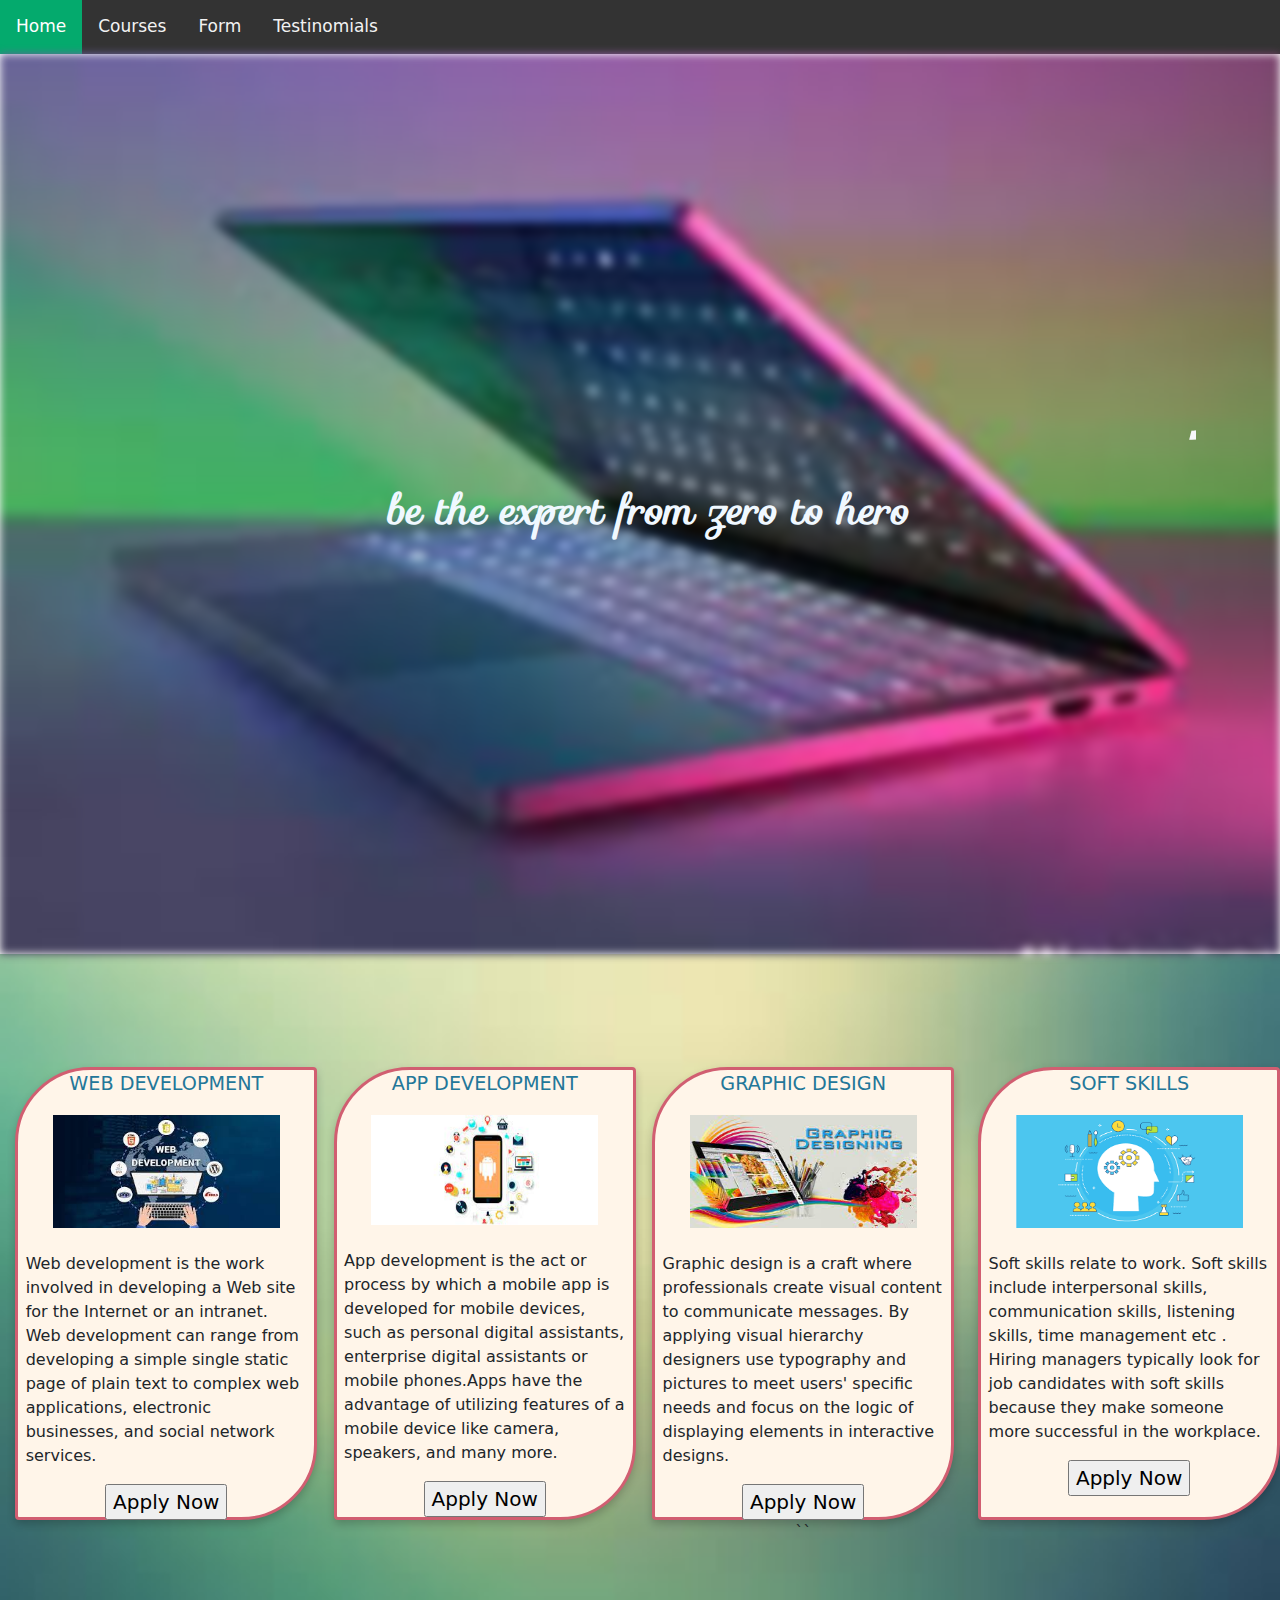
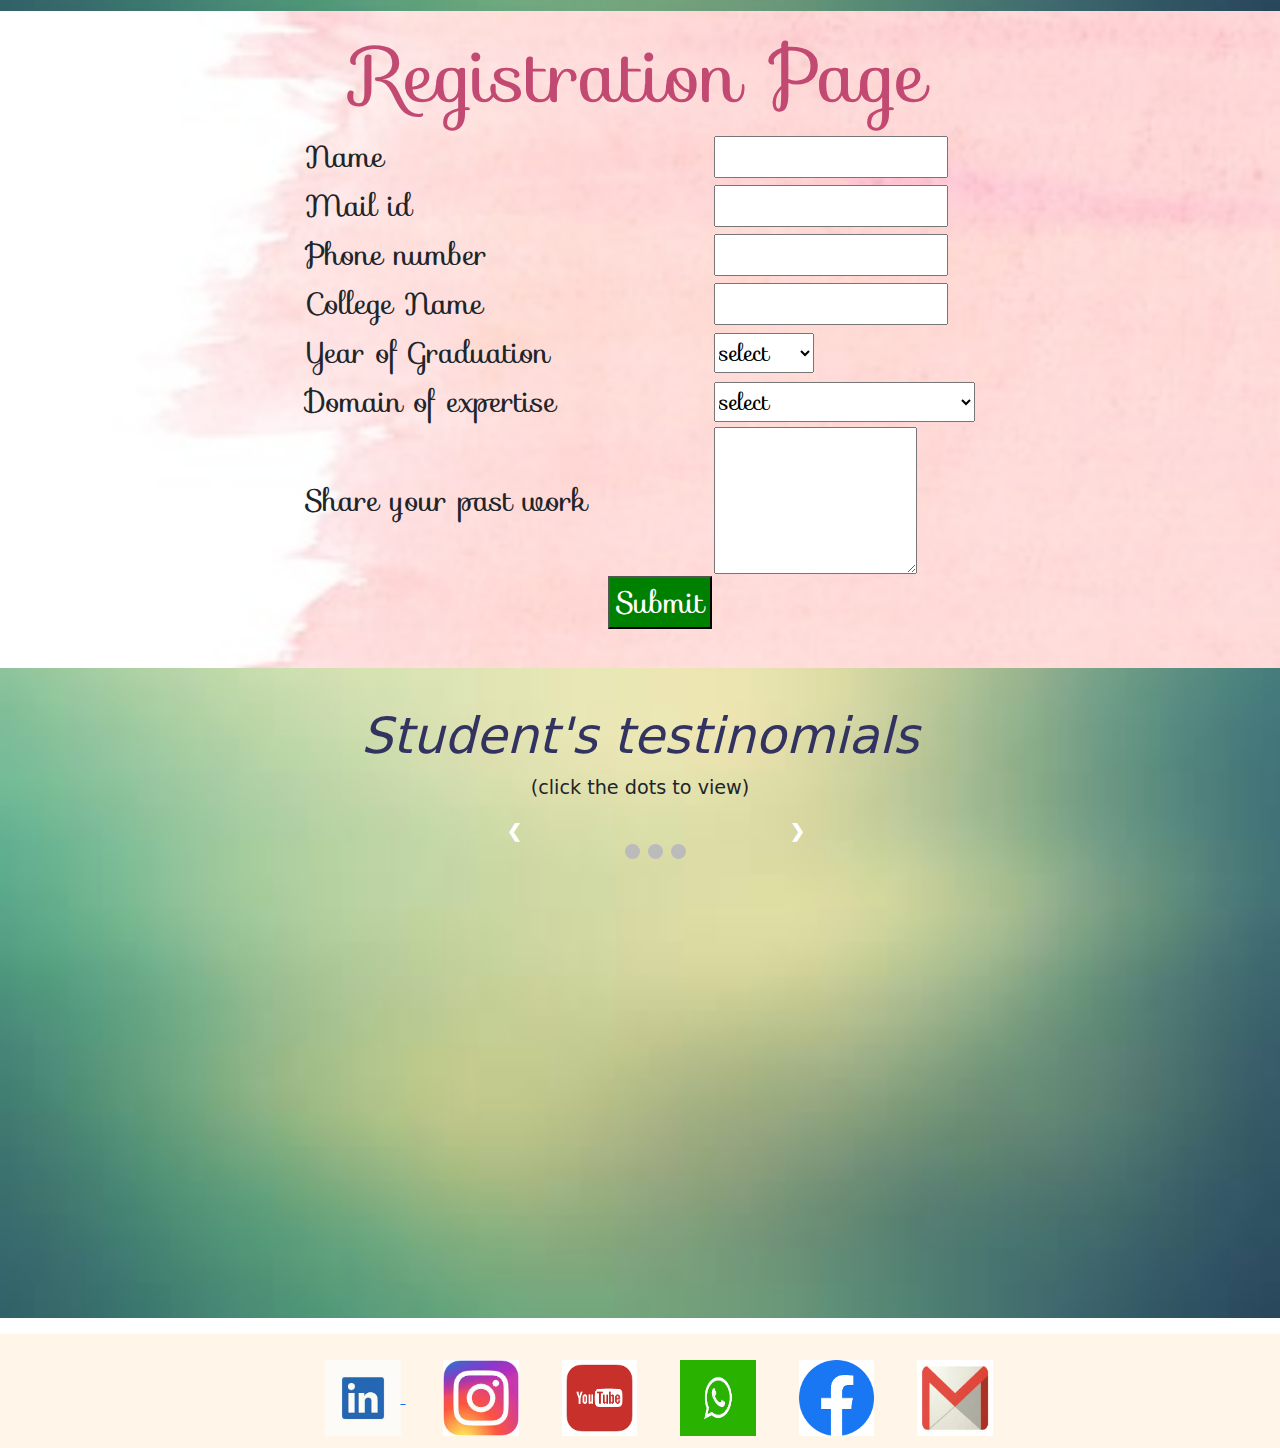
<file: index.html>
<html>
    <head>
      <meta charset="utf-8">
        <meta name="viewport" content="width=device-width, initial-scale=1">

        <link rel="stylesheet" href="./css/bootstrap.min.css">
        <link rel="stylesheet" href="http://www.w3schools.com/lib/w3.css"/>
        <link rel="stylesheet" href="./css/style.css">
        <link href='https://fonts.googleapis.com/css?family=Sofia' rel='stylesheet'>
        <link href="https://fonts.googleapis.com/css?family=Tangerine" xrel="stylesheet">

        <link rel="stylesheet" href="https://cdnjs.cloudflare.com/ajax/libs/font-awesome/4.7.0/css/font-awesome.min.css">
       
      
    </head>

    <body class="bodymain"  style="overflow-x: hidden;" >
      
      <div class="topnav" id="myTopnav">
        <a href="#home" class="active">Home</a>
        <a href="#asdf">Courses</a>
        <a href="#forms">Form</a>
        <a href="#testinomials">Testinomials</a>  
        <a href="javascript:void(0);" class="icon" onclick="myFunction()">
          <i class="fa fa-bars"></i>
        </a>
      </div>
    
        <div class="home">
              <!--------  <br>
                 <img src="images/student.jpg"  class="center">
                  <br>
                    <a class="centerr" href="#asdf" style="color: rgb(7, 89, 167)"> Join Mentorship, Be the expert from zero to hero</a>---->
                    <div class="backimg"></div>  
                    <div class="details">
                      <div class="scroll">
                        <i><a href="#asdf" >JOIN THE MENTORSHIP</a></i>
                        </div>
                      <i> <p class="smalltext">be the expert from zero to hero</p></i>
                    </div>   
        </div>
       
        <div id="asdf" class="cardclass">
          <div class="row">
           
            <div class="col-sm-3">
              <div class="card" style="margin-left: 0.4cm;">
                  <p style=" color: rgb(35, 119, 153); font-style: bold; font-size: larger;">WEB DEVELOPMENT </p>
                  <img src="./images/web.jpg" class="imageclass">
                  <br>
                  <p style=" padding-right: 0.2cm;padding-left: 0.2cm;">Web development is the work involved in developing a Web site for the Internet or an intranet. Web development can range from developing a simple single static page of plain text to complex web applications, electronic businesses, and social network services. </p>  
                  <input class="buttonclass" type=button onClick="location.href='#forms'" value='Apply Now' >
              </div>
            </div>
          
            <div class="col-sm-3">
              <div class="card" style="margin-left: 0.2cm;">
                <p style=" color: rgb(35, 119, 153); font-style: bold; font-size: larger;">APP DEVELOPMENT </p>
                <img src="./images/app.jpg" class="imageclass">
                <br>
                <p style=" padding-right: 0.2cm;padding-left: 0.2cm;">App development is the act or process by which a mobile app is developed for mobile devices, such as personal digital assistants, enterprise digital assistants or mobile phones.Apps have the advantage of utilizing features of a mobile device like camera, speakers, and many more. </p>  
                <input class="buttonclass" type=button onClick="location.href='#forms'" value='Apply Now' >
              </div>
            </div>

            <div class="col-sm-3">
              <div class="card">
                <p style=" color: rgb(35, 119, 153); font-style: bold; font-size: larger;">GRAPHIC DESIGN </p>
                <img src="./images/grap.jpg" class="imageclass">
                <br>
                <p style=" padding-right: 0.2cm;padding-left: 0.2cm;">Graphic design is a craft where professionals create visual content to communicate messages. By applying visual hierarchy designers use typography and pictures to meet users' specific needs and focus on the logic of displaying elements in interactive designs. </p>  
                <input class="buttonclass" type=button onClick="location.href='#forms'" value='Apply Now' >
           `` </div>
            </div>

            <div class="col-sm-3">
              <div class="card">
                <p style=" color: rgb(35, 119, 153); font-style: bold; font-size: larger;">SOFT SKILLS </p>
                <img src="./images/soft.png" class="imageclass">
                <br>
                <p style=" padding-right: 0.2cm;padding-left: 0.2cm;">Soft skills relate to work. Soft skills include interpersonal skills, communication skills, listening skills, time management etc . Hiring managers typically look for job candidates with soft skills because they make someone more successful in the workplace. </p>  
                <input class="buttonclass" type=button onClick="location.href='#forms'" value='Apply Now' >
                </div>   
            </div>
          
          </div>
        </div>
       
      
        <!------------------------------Form---------------------------------------------------------------------------------------->
      
        <div id="forms" class="form">
        
          
          <center><div class="formtop">Registration Page</div></center>
  
          <center>
          <table class="formclass">
              <tr>
                  <td>Name</td>
                  <td><input type="text" class="formcol"></input></td>
              </tr>
            
              <tr>
                  <td>Mail id</td>
                  <td><input type="email" class="formcol" ></input></td>
              </tr>
            
              <tr>
                  <td>Phone number</td>
                  <td><input type="text" class="formcol"></input></td>
              </tr>
              
              <tr>
                  <td>College Name</td>
                  <td><input type="text" class="formcol"></input></td>
              </tr>
           
              <tr>
                  <td>Year of Graduation</td>
                  <td >
                      <select class="formcol">
                          <option value="none">select</option>
                          <option value="2022">2022</option>
                          <option value="2021">2021</option>
                          <option value="2020">2020</option>
                          <option value="2019">2019</option>
                          <option value="2018">2018</option>
                          <option value="2017">2017</option>
                          <option value="2016">2016</option>
                          <option value="2015">2015</option>
                          <option value="2014">2014</option>
  
                      </select>
                  </td>
              </tr>
            
              <tr>
                  <td>Domain of expertise</td>
                  <td >
                      <select class="formcol">
                          <option name="none">select</option>
                          <option name="1">App Development</option>
                          <option name="1">Web Development</option>
                          <option name="2">Graphics Design</option>
                          <option name="3">Soft Skills</option>
                          <option name="3">Personality Development</option>
                      </select>
                  </td>
              </tr>
             
              <tr> 
                  <td>Share your past work</td>
                  <td>
                      <textarea rows=3 cols=14></textarea>
                  </td>
              </tr>
  
            
              <tr >
                  <td class="submit">
                  <input type="button" onClick="location.href='final.html'" value="Submit" class="submitclass">
                
               </td>
              </tr>
  
            
          </table>
      </center>
    </div>

<!---------------------------------------End Form---------------------------------------------------------------------------------->

<!-----------------------------------------------Testinomials---------------------------------------------------------------->
        
        <div id="testinomials" class="testns">
            <h2 class="testshead">Student's testinomials </h2>
            <p style="text-align:center; font-size: larger;">(click the dots to view)</p>
          <p align="center">
            <iframe  src="tests.html" width="330" height="500" frameborder="2" scrolling="no">
            </iframe>
          </p>
        </div>
<!-------------------------------------------------------------------------------------------------------------------------------------->
        <div class="footer">
          <br>
           <a href="http://techtable.com/"> <img src="images/linkdin.jpg" class="foot"> </a>
            
           <a href="http://techtable.com/" ><img src="images/insta.jpg" class="foot" ></a>

          <a href="http://techtable.com/" ><img src="images/youtube.png" class="foot"></a>

            <a href="http://techtable.com/" ><img src="images/whatsapp.png" class="foot"></a>

            <a href="http://techtable.com/" ><img src="images/facebook.png" class="foot"></a>

           <a href="http://techtable.com/"><img src="images/mail.jpg" class="foot"></a>
        </div>
       
  
    </body>
    <script >
      function myFunction() {
    var x = document.getElementById("myTopnav");
  if (x.className === "topnav") {
    x.className += " responsive";
    //document.getElementById("myscroll")=" ";
  } else {
    x.className = "topnav";
  }
}
        </script>

</html>
</file>
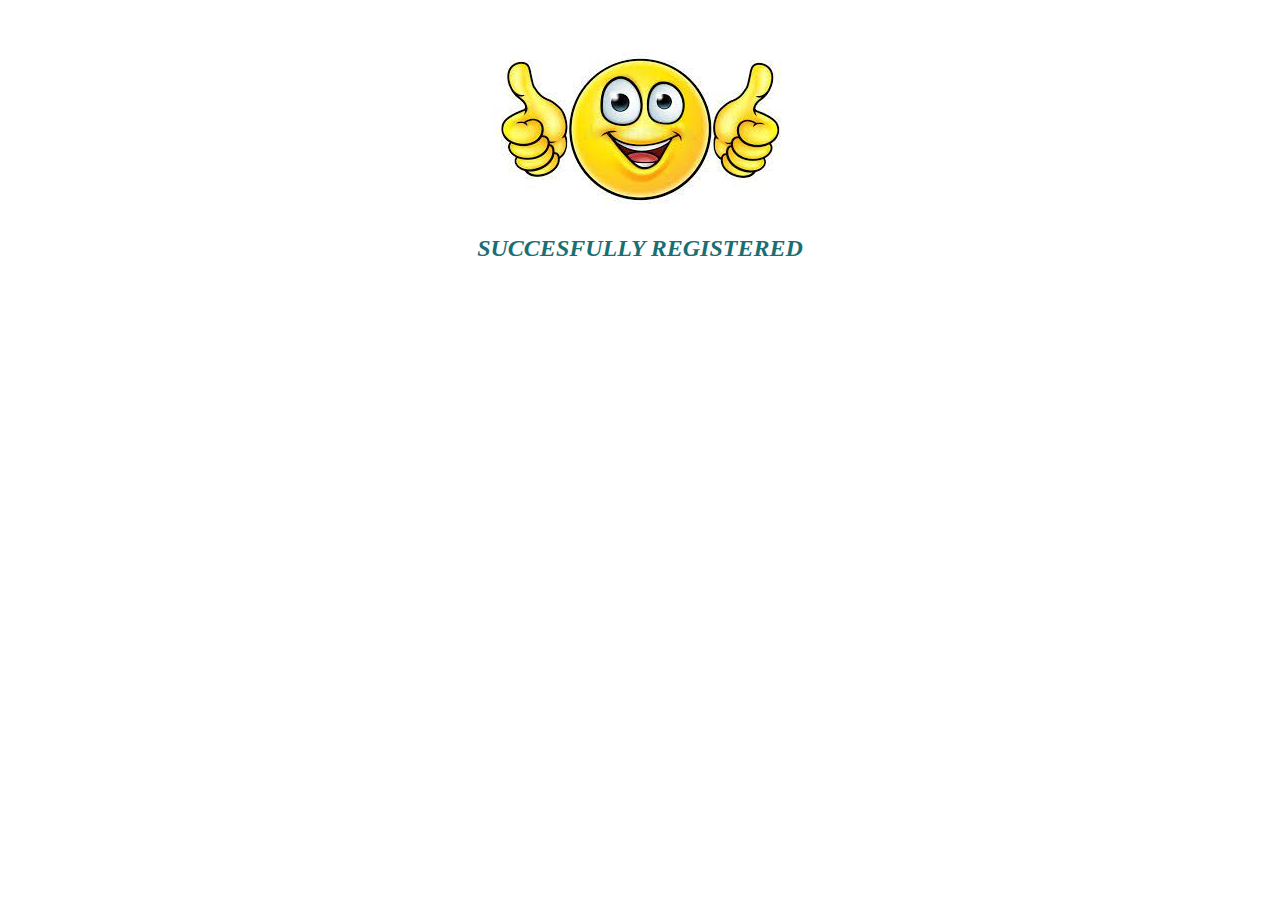
<file: final.html>
<html>
    
    <link rel="stylesheet" href="./css/style.css">
    <center>
    <div>
        <br><br>
        <img src="./images/final.jpg" alt="Well Done">
        <h2 style="color:rgb(25, 111, 114); font-style: italic;">SUCCESFULLY   REGISTERED</h2>
    </div>
    </center>

</html>
</file>
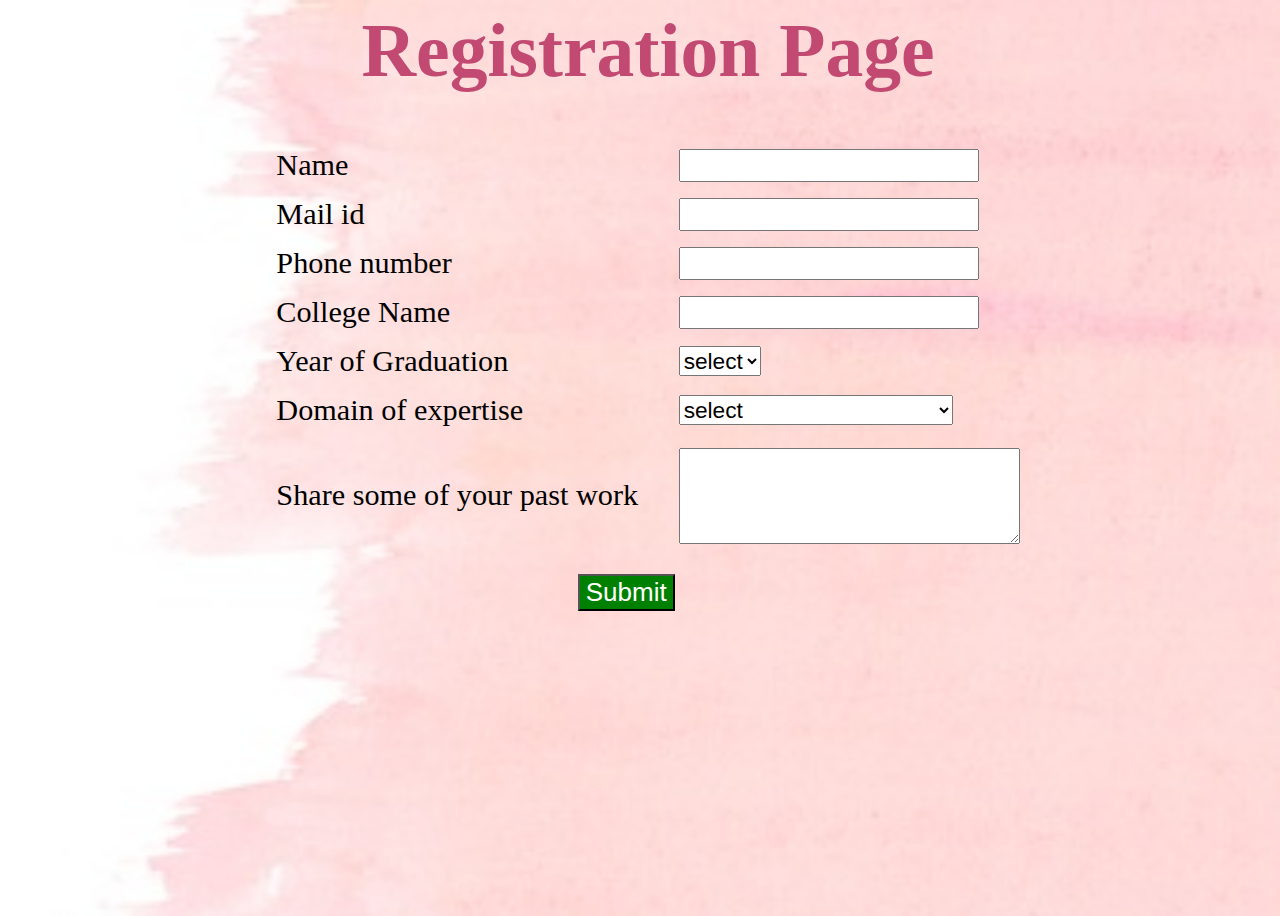
<file: form.html>
<html>
    <head>
        <title>Registration page</title>
        <link rel="stylesheet" href="./css/style.css">
    </head>
    <body class="body" background="./images/form_back.jpg" style="overflow-x: hidden; overflow-y: hidden;">
        

        <center><h1 style="color:rgb(194, 73, 113); font-size: 2cm; ">Registration Page</h1></center>

        <center>
        <table>
            <tr style="font-size: 0.8cm;">
                <td>Name</td>
                <td><input type="text" style="font-size: 0.6cm;"></input></td>
            </tr>
            <tr></tr> <tr></tr> <tr></tr> <tr></tr> <tr></tr>
            <tr style="font-size: 0.8cm;">
                <td>Mail id</td>
                <td><input type="email" style="font-size: 0.6cm;"></input></td>
            </tr>
            <tr></tr> <tr></tr> <tr></tr> <tr></tr> <tr></tr>
            <tr style="font-size: 0.8cm;">
                <td>Phone number</td>
                <td><input type="text" style="font-size: 0.6cm;"></input></td>
            </tr>
            <tr></tr> <tr></tr> <tr></tr> <tr></tr> <tr></tr>
            <tr style="font-size: 0.8cm;">
                <td>College Name</td>
                <td><input type="text" style="font-size: 0.6cm;"></input></td>
            </tr>
            <tr></tr> <tr></tr> <tr></tr> <tr></tr> <tr></tr>
            <tr style="font-size: 0.8cm;">
                <td>Year of Graduation</td>
                <td >
                    <select style="font-size: 0.6cm;">
                        <option value="none">select</option>
                        <option value="2022">2022</option>
                        <option value="2021">2021</option>
                        <option value="2020">2020</option>
                        <option value="2019">2019</option>
                        <option value="2018">2018</option>
                        <option value="2017">2017</option>
                        <option value="2016">2016</option>
                        <option value="2015">2015</option>
                        <option value="2014">2014</option>

                    </select>
                </td>
            </tr>
            <tr></tr> <tr></tr> <tr></tr> <tr></tr> <tr></tr>
            <tr style="font-size: 0.8cm;">
                <td>Domain of expertise</td>
                <td >
                    <select style="font-size: 0.6cm;">
                        <option name="none">select</option>
                        <option name="1">App Development</option>
                        <option name="1">Web Development</option>
                        <option name="2">Graphics Design</option>
                        <option name="3">Soft Skills</option>
                        <option name="3">Personality Development</option>
                    </select>
                </td>
            </tr>
            <tr></tr> <tr></tr> <tr></tr> <tr></tr> <tr></tr> <tr></tr> <tr></tr> <tr></tr>
            <tr style="font-size: 0.8cm;"> 
                <td>Share some of your past work</td>
                <td>
                    <textarea rows=6 cols=40></textarea>
                </td>
            </tr>

            <tr></tr> <tr></tr> <tr></tr> <tr></tr> <tr></tr> <tr></tr> <tr></tr><tr></tr> <tr></tr><tr></tr> <tr></tr><tr></tr> <tr></tr>
            <tr >
                <td style="padding-left: 8cm;">
            
                <input type="button" onClick="location.href='final.html'" value="Submit" style="background-color:green; color:white; font-size: 26px;">
             </td>
            </tr>

          
        </table>
    </center>
    </body>
</html>
</file>
<file: css/style.css>
.body {
  height: 100%;
  width: 100%;
  height: 100%;
  background-position: center;
  background-repeat: no-repeat;
  background-size: cover;
  overflow-x: hidden;
}

.buttonclass {
  font-size: 20px;
}

.imageclass {
  height: 3cm;
  width: 6cm;
}

.bodymain {
  width: 100%;
  background-position: center;
  background-repeat: no-repeat;
  background-size: cover;
}

.smalltext {
  font-family: "Sofia";
  font-size: 40px;
  color: aliceblue;
  padding-left: 8cm;
}

/*---------------------------------------------------------------------home-------------------------------------------------------------------*/
.backimg {
  background-image: url("./student.jpg");
  filter: blur(4px);
  -webkit-filter: blur(4px);
  height: 100%;
  background-position: center;
  background-repeat: no-repeat;
  background-size: cover;
}

.details {
  font-weight: bold;
  position: absolute;
  top: 40%;
  left: 5%;
  right: 5%;
  transform: translate(-0%, -0%);
  transform-origin: 0in;
  transform-style: inherit;
  z-index: 2;
  width: 90%;
  height: 60%;
  padding: 20px;
}
.centerr {
  color: rgb(223, 114, 132);
  background-color: white;
  font-style: italic;
}

.formclass {
  font-size: 0.8cm;
  font-family: "Sofia";
}
.formcol {
  font-size: 0.6cm;
}
.formtop {
  font-family: "Sofia";
  color: rgb(194, 73, 113);
  font-size: 2cm;
}
.submitclass {
  background-color: green;
  color: white;
  font-size: 30px;
  margin-left: 8cm;
}
.teststop {
  font-size: 4ex;
  padding-left: 0.6cm;
  color: rgb(35, 119, 153);
}

.testshead {
  text-align: center;
  color: rgb(51, 51, 97);
  font-style: italic;
  font-size: 50px;
}

/*----------end home---------------------------------------------*/
/*----------Scroll---------------------------------------------*/
.scroll {
  height: 100px;
  overflow: hidden;
  position: relative;
}
.scroll a {
  font-size: 4em;
  color: rgb(248, 247, 252);
  position: absolute;
  width: 100%;
  height: 100%;
  line-height: 50px;
  -moz-transform: translateX(100%);
  -webkit-transform: translateX(100%);
  transform: translateX(100%);
  -moz-animation: example1 8s linear infinite;
  -webkit-animation: example1 8s linear infinite;
  animation: example1 8s linear infinite;
}
@-moz-keyframes example1 {
  0% {
    -moz-transform: translateX(100%);
  }
  100% {
    -moz-transform: translateX(-100%);
  }
}
@-webkit-keyframes example1 {
  0% {
    -webkit-transform: translateX(100%);
  }
  100% {
    -webkit-transform: translateX(-100%);
  }
}
@keyframes example1 {
  0% {
    -moz-transform: translateX(100%); /* Firefox bug fix */
    -webkit-transform: translateX(100%); /* Firefox bug fix */
    transform: translateX(100%);
  }
  100% {
    -moz-transform: translateX(-100%); /* Firefox bug fix */
    -webkit-transform: translateX(-100%); /* Firefox bug fix */
    transform: translateX(-100%);
  }
}

/*----------end scroll---------------------------------------------*/

.home {
  width: 100%;
}

.center {
  display: block;
  margin-left: auto;
  margin-right: auto;
}

.cardclass {
  padding-top: 3cm;
  padding-bottom: 2.4cm;
  background-image: url("./main_back.jpg");
  background-position: center;
  background-repeat: no-repeat;
  background-size: cover;
}

.testns {
  padding-top: 1cm;
  background-image: url("./main_back.jpg");
  background-position: center;
  background-repeat: no-repeat;
  background-size: cover;
}

.form {
  padding-top: 0.2cm;
  padding-bottom: 1cm;
  background-image: url("./form_back.jpg");
  background-position: center;
  background-repeat: no-repeat;
  background-size: cover;
}

.card {
  border-top-left-radius: 2cm;
  border-bottom-right-radius: 2cm;
  border-style: solid;
  border-width: 0.1cm;
  border-color: rgb(209, 94, 113);
  width: 8cm;
  height: 12cm;
  align-items: center;
  align-content: center;

  box-shadow: 0 4px 8px 0 rgba(0, 0, 0, 0.2);
  transition: 0.3s;

  text: size adjust 2px;
  background-color: rgb(255, 245, 233);
}

.footer {
  text-align: center;
  padding: 2px;
  height: 3cm;
  background-color: rgb(255, 245, 233);
  color: white;
}

.foot {
  width: 3cm;
  height: 2cm;
  padding-left: 1cm;
}

.slideshow-container {
  max-width: 1000px;
  position: relative;
  margin: auto;
}

.mySlides {
  display: none;
}

.prev,
.next {
  cursor: pointer;
  position: absolute;
  top: 50%;
  width: auto;
  margin-top: -22px;
  padding: 16px;
  color: white;
  font-weight: bold;
  font-size: 18px;
  transition: 0.6s ease;
  border-radius: 0 3px 3px 0;
  user-select: none;
}

.next {
  right: 0;
  border-radius: 3px 0 0 3px;
}

.prev:hover,
.next:hover {
  background-color: rgba(0, 0, 0, 0.8);
}

.text {
  color: #f2f2f2;
  font-size: 15px;
  padding: 8px 12px;
  position: absolute;
  bottom: 8px;
  width: 100%;
  text-align: center;
}

.numbertext {
  color: #f2f2f2;
  font-size: 12px;
  padding: 8px 12px;
  position: absolute;
  top: 0;
}

.dot {
  cursor: pointer;
  height: 15px;
  width: 15px;
  margin: 0 2px;
  background-color: #bbb;
  border-radius: 50%;
  display: inline-block;
  transition: background-color 0.6s ease;
}

.active,
.dot:hover {
  background-color: #717171;
}

.fade {
  -webkit-animation-name: fade;
  -webkit-animation-duration: 1.5s;
  animation-name: fade;
  animation-duration: 1.5s;
}

@-webkit-keyframes fade {
  from {
    opacity: 0.4;
  }
  to {
    opacity: 1;
  }
}

@keyframes fade {
  from {
    opacity: 0.4;
  }
  to {
    opacity: 1;
  }
}

/*-------------------------------------------------nav---------------------------------*/
.topnav {
  background-color: #333;
  overflow: hidden;
}

/* Style the links inside the navigation bar */
.topnav a {
  float: left;
  display: block;
  color: #f2f2f2;
  text-align: center;
  padding: 14px 16px;
  text-decoration: none;
  font-size: 17px;
}

/* Change the color of links on hover */
.topnav a:hover {
  background-color: #ddd;
  color: black;
}

/* Add an active class to highlight the current page */
.topnav a.active {
  background-color: #04aa6d;
  color: white;
}

/* Hide the link that should open and close the topnav on small screens */
.topnav .icon {
  display: none;
}

/*-----------------------------------end nav -----------------------------------------------*/

@media screen and (max-width: 600px) {
  .body {
    width: 100%;
    overflow-x: hidden;
  }

  .scroll {
    font-size: 33%;
    padding-top: 1.7cm;
  }
  .details {
    top: 30%;
  }
  .smalltext {
    padding-left: 0.1cm;
    padding-top: 1cm;
    font-size: 140%;
  }
  .card {
    height: 104%;
    font-size: 80%;
  }
  .cardclass {
    padding-left: 0.5cm;
  }
  .buttonclass {
    font-size: 10px;
  }
  .imageclass {
    height: 2cm;
    width: 4cm;
  }
  .col-sm-3 {
    padding-bottom: 1cm;
  }
  .formclass {
    font-size: 0.4cm;
    margin-left: 0.1cm;
    margin-right: 0.1cm;
  }
  .formcol {
    font-size: 0.23cm;
  }
  .formtop {
    font-size: 1.5cm;
  }
  .submitclass {
    font-size: 16px;
    margin-left: 4cm;
    margin-top: 0.6cm;
  }
  .body {
    padding-right: 0.4cm;
    padding-left: 0.2cm;
  }
  .foot {
    width: 1.3cm;
    height: 1cm;
    padding-left: 0.2cm;
  }
  .testshead {
    font-size: 40px;
  }

  .topnav a:not(:first-child) {
    display: none;
  }
  .topnav a.icon {
    float: right;
    display: block;
  }
  .topnav.responsive {
    position: relative;
  }
  .topnav.responsive a.icon {
    position: absolute;
    right: 0;
    top: 0;
  }
  .topnav.responsive a {
    float: none;
    display: block;
    text-align: left;
  }
}
</file>
